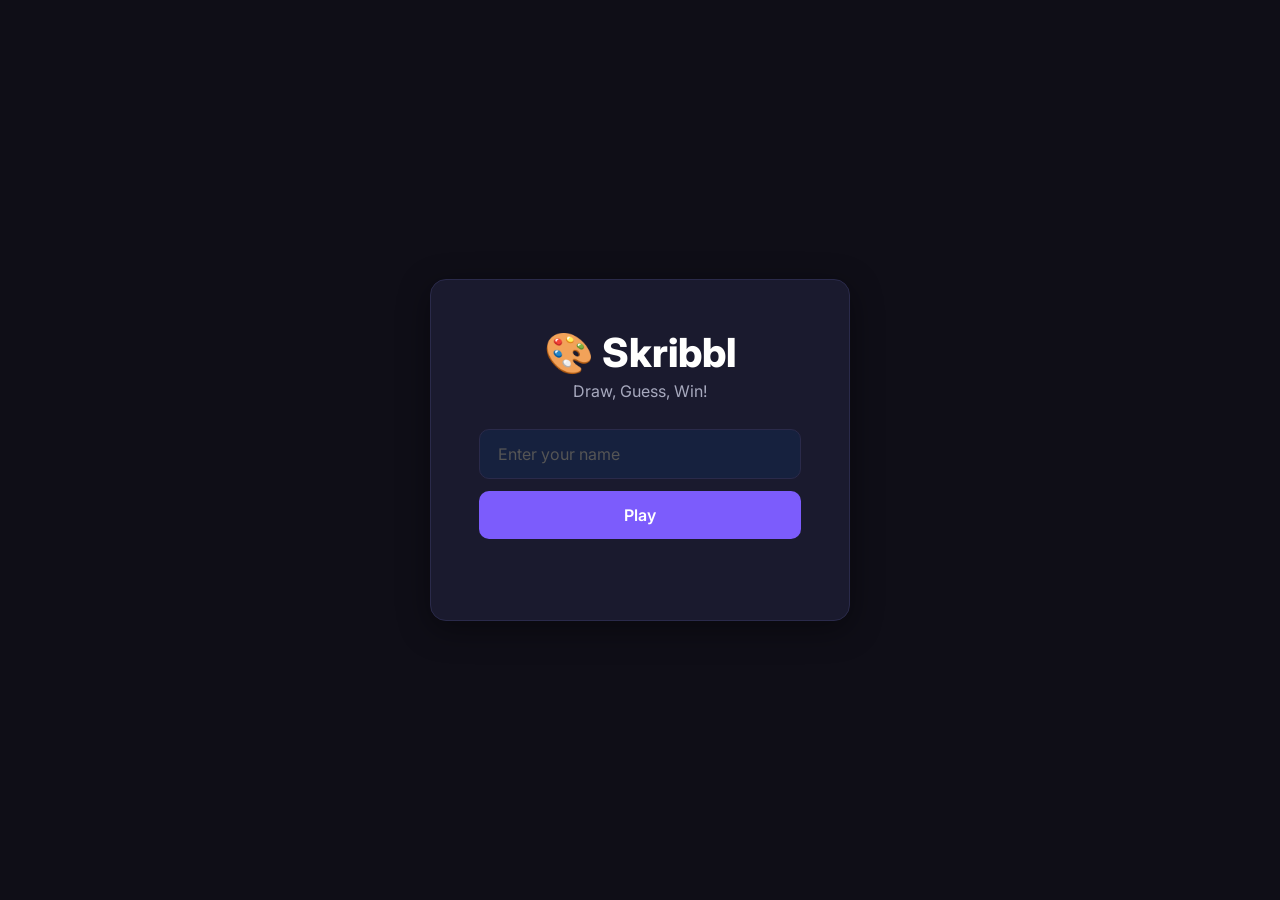
<file: frontend/index.html>
<!DOCTYPE html>
<html lang="en">
<head>
    <meta charset="UTF-8">
    <meta name="viewport" content="width=device-width, initial-scale=1.0">
    <title>Skribbl — Draw & Guess</title>
    <meta name="description" content="Real-time multiplayer drawing and guessing game">
    <link href="https://fonts.googleapis.com/css2?family=Inter:wght@400;500;600;700;800&display=swap" rel="stylesheet">
    <link rel="stylesheet" href="style.css">
</head>
<body>

    <!-- Login Screen -->
    <div id="screen-login" class="screen active">
        <div class="card">
            <h1>🎨 Skribbl</h1>
            <p class="subtitle">Draw, Guess, Win!</p>
            <input type="text" id="input-username" placeholder="Enter your name" maxlength="20" autocomplete="off">
            <button id="btn-login">Play</button>
            <p id="login-error" class="error"></p>
        </div>
    </div>

    <!-- Lobby Screen -->
    <div id="screen-lobby" class="screen">
        <div class="card">
            <h1>🏠 Lobby</h1>
            <p class="subtitle">Welcome, <span id="display-username"></span>!</p>
            <input type="text" id="input-room" placeholder="Enter room code" maxlength="20" autocomplete="off">
            <button id="btn-join">Join Room</button>
            <button id="btn-create" class="btn-secondary">Create Room</button>
            <p id="lobby-error" class="error"></p>
        </div>
    </div>

    <!-- Game Screen -->
    <div id="screen-game" class="screen">
        <!-- Header Bar -->
        <div id="game-header">
            <div id="game-round">Waiting...</div>
            <div id="game-timer">⏱ --</div>
            <div id="game-word">Waiting for players</div>
        </div>

        <!-- Main Game Area -->
        <div id="game-main">
            <!-- Player List (Left) -->
            <div id="panel-players">
                <h3>Players</h3>
                <ul id="player-list"></ul>
                <button id="btn-start">Start Game</button>
            </div>

            <!-- Canvas (Center) -->
            <div id="panel-canvas">
                <canvas id="game-canvas" width="800" height="600"></canvas>
            </div>

            <!-- Chat (Right) -->
            <div id="panel-chat">
                <h3>Chat</h3>
                <div id="chat-messages"></div>
                <div id="chat-input-area">
                    <input type="text" id="input-guess" placeholder="Type your guess..." autocomplete="off">
                    <button id="btn-guess">↵</button>
                </div>
            </div>
        </div>

        <!-- Drawing Toolbar (drawer only) -->
        <div id="game-toolbar">
            <div id="color-picker"></div>
            <div id="brush-sizes">
                <button class="brush-btn active" data-size="3">S</button>
                <button class="brush-btn" data-size="8">M</button>
                <button class="brush-btn" data-size="16">L</button>
            </div>
            <button id="btn-eraser">🧹 Eraser</button>
            <button id="btn-clear">🗑 Clear</button>
        </div>
    </div>

    <script src="app.js"></script>
</body>
</html>
</file>
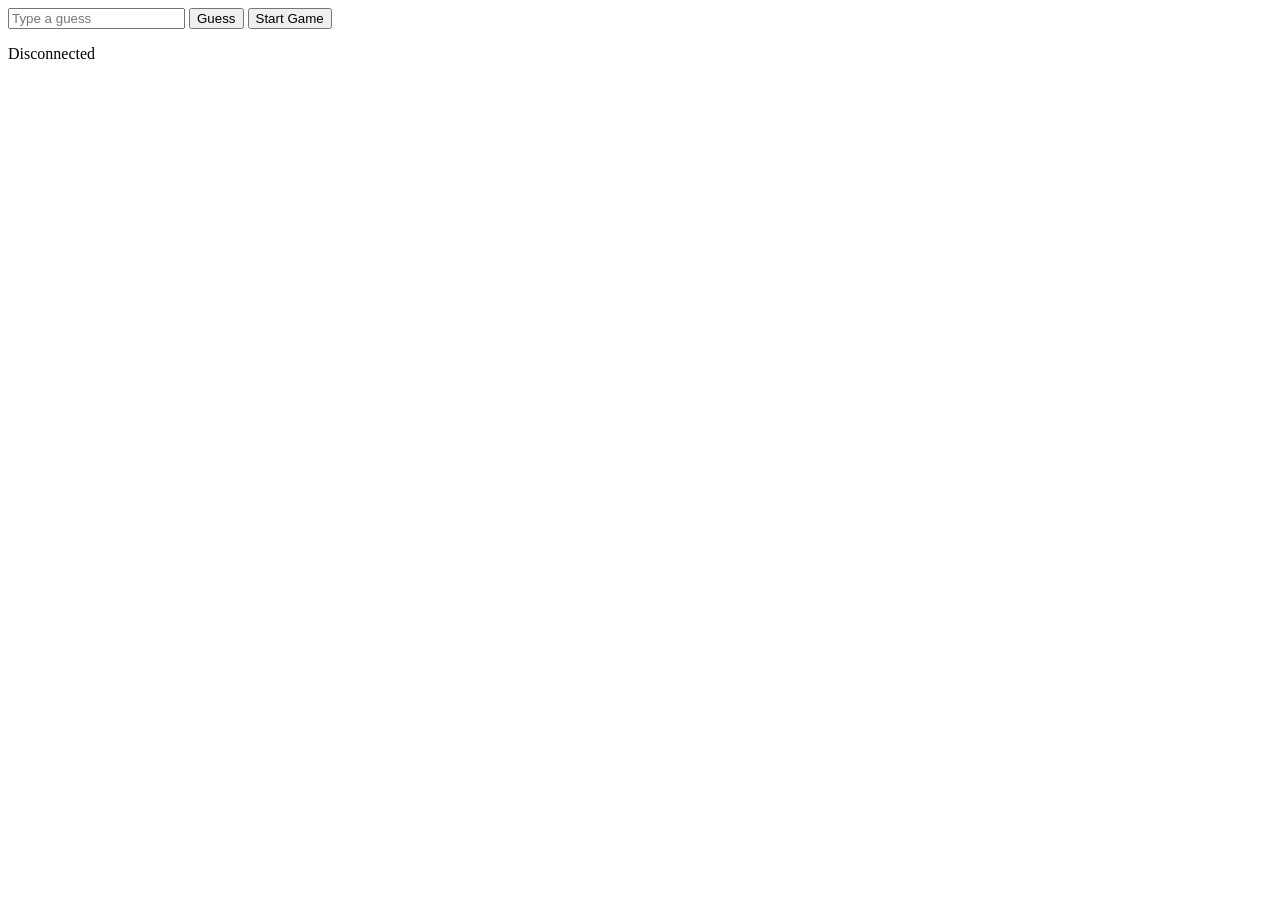
<file: test.html>
<!DOCTYPE html>
<html>
<body>
  <input id="msg" placeholder="Type a guess" />
  <button onclick="sendGuess()">Guess</button>
  <button onclick="startGame()">Start Game</button>
  <div id="log"></div>

  <script>
    const ws = new WebSocket("ws://localhost:3223/?room=testroom")

    ws.onopen = () => log("Connected! My ID will show in events.")
    ws.onmessage = (e) => log("Received: " + e.data)
    ws.onclose = () => log("Disconnected")

    function sendGuess() {
      const data = document.getElementById("msg").value
      ws.send(JSON.stringify({ MsgType: "Guess", Data: data }))
    }

    function startGame() {
      ws.send(JSON.stringify({ MsgType: "StartGame", Data: "" }))
    }

    function log(msg) {
      document.getElementById("log").innerHTML += "<p>" + msg + "</p>"
    }
  </script>
</body>
</html>
</file>
<file: frontend/style.css>
* {
    margin: 0;
    padding: 0;
    box-sizing: border-box;
}

body {
    font-family: 'Inter', sans-serif;
    background: #0f0e17;
    color: #fffffe;
    min-height: 100vh;
}

/* ========================
   SCREEN MANAGEMENT
   ======================== */
.screen {
    display: none;
    width: 100%;
    height: 100vh;
}

.screen.active {
    display: flex;
    align-items: center;
    justify-content: center;
}

#screen-game.active {
    flex-direction: column;
    align-items: stretch;
}

/* ========================
   LOGIN & LOBBY CARDS
   ======================== */
.card {
    background: #1a1a2e;
    border: 1px solid #2a2a4a;
    border-radius: 16px;
    padding: 48px;
    text-align: center;
    width: 420px;
    box-shadow: 0 8px 32px rgba(0, 0, 0, 0.4);
}

.card h1 {
    font-size: 2.5rem;
    margin-bottom: 4px;
    font-weight: 800;
}

.card .subtitle {
    color: #a7a9be;
    margin-bottom: 28px;
    font-size: 1rem;
}

.card input {
    width: 100%;
    padding: 14px 18px;
    background: #16213e;
    border: 1px solid #2a2a4a;
    border-radius: 10px;
    color: #fffffe;
    font-family: 'Inter', sans-serif;
    font-size: 1rem;
    margin-bottom: 12px;
    outline: none;
    transition: border-color 0.2s;
}

.card input:focus {
    border-color: #7c5cfc;
}

.card input::placeholder {
    color: #555;
}

.card button {
    width: 100%;
    padding: 14px;
    background: #7c5cfc;
    border: none;
    border-radius: 10px;
    color: white;
    font-family: 'Inter', sans-serif;
    font-size: 1rem;
    font-weight: 600;
    cursor: pointer;
    margin-bottom: 8px;
    transition: transform 0.1s, opacity 0.2s;
}

.card button:hover {
    opacity: 0.9;
    transform: scale(1.02);
}

.card .btn-secondary {
    background: transparent;
    border: 1px solid #2a2a4a;
    color: #a7a9be;
}

.card .btn-secondary:hover {
    border-color: #7c5cfc;
    color: #fffffe;
}

.error {
    color: #ff6b6b;
    font-size: 0.85rem;
    margin-top: 8px;
    min-height: 1.2em;
}

/* ========================
   GAME HEADER
   ======================== */
#game-header {
    display: flex;
    align-items: center;
    justify-content: space-between;
    padding: 14px 24px;
    background: #1a1a2e;
    border-bottom: 1px solid #2a2a4a;
    flex-shrink: 0;
}

#game-round {
    font-weight: 600;
    font-size: 1rem;
    color: #a7a9be;
    min-width: 120px;
}

#game-timer {
    font-weight: 700;
    font-size: 1.1rem;
    color: #ffd700;
    min-width: 80px;
    text-align: center;
}

#game-timer.urgent {
    color: #ff6b6b;
    animation: pulse 0.5s ease-in-out infinite alternate;
}

@keyframes pulse {
    from { opacity: 1; }
    to { opacity: 0.5; }
}

#game-word {
    font-size: 1.4rem;
    font-weight: 700;
    letter-spacing: 3px;
    text-align: right;
    min-width: 200px;
}

/* ========================
   GAME MAIN LAYOUT
   ======================== */
#game-main {
    display: flex;
    flex: 1;
    overflow: hidden;
    min-height: 0;
}

/* ========================
   PLAYER LIST (LEFT)
   ======================== */
#panel-players {
    width: 210px;
    background: #1a1a2e;
    border-right: 1px solid #2a2a4a;
    padding: 16px;
    display: flex;
    flex-direction: column;
    flex-shrink: 0;
}

#panel-players h3 {
    font-size: 0.8rem;
    text-transform: uppercase;
    color: #a7a9be;
    letter-spacing: 1.5px;
    margin-bottom: 12px;
}

#player-list {
    list-style: none;
    flex: 1;
    overflow-y: auto;
}

#player-list li {
    padding: 10px 12px;
    border-radius: 8px;
    margin-bottom: 4px;
    font-size: 0.9rem;
    display: flex;
    align-items: center;
    justify-content: space-between;
    transition: background 0.2s;
}

#player-list li .player-name {
    overflow: hidden;
    text-overflow: ellipsis;
    white-space: nowrap;
}

#player-list li.drawing {
    background: rgba(124, 92, 252, 0.12);
    border: 1px solid rgba(124, 92, 252, 0.3);
}

#player-list li .badge {
    font-size: 0.8rem;
    flex-shrink: 0;
    margin-left: 6px;
}

#btn-start {
    display: none;
    margin-top: auto;
    padding: 12px;
    background: #4ade80;
    border: none;
    border-radius: 8px;
    color: #0f0e17;
    font-family: 'Inter', sans-serif;
    font-weight: 700;
    font-size: 0.9rem;
    cursor: pointer;
    transition: transform 0.1s, opacity 0.2s;
}

#btn-start:hover {
    opacity: 0.9;
    transform: scale(1.02);
}

/* ========================
   CANVAS (CENTER)
   ======================== */
#panel-canvas {
    flex: 1;
    display: flex;
    align-items: center;
    justify-content: center;
    background: #16213e;
    padding: 16px;
    min-width: 0;
}

#game-canvas {
    background: #ffffff;
    border-radius: 8px;
    cursor: crosshair;
    max-width: 100%;
    max-height: 100%;
    box-shadow: 0 4px 24px rgba(0, 0, 0, 0.3);
}

/* ========================
   CHAT (RIGHT)
   ======================== */
#panel-chat {
    width: 280px;
    background: #1a1a2e;
    border-left: 1px solid #2a2a4a;
    display: flex;
    flex-direction: column;
    padding: 16px;
    flex-shrink: 0;
}

#panel-chat h3 {
    font-size: 0.8rem;
    text-transform: uppercase;
    color: #a7a9be;
    letter-spacing: 1.5px;
    margin-bottom: 12px;
}

#chat-messages {
    flex: 1;
    overflow-y: auto;
    margin-bottom: 12px;
}

#chat-messages .msg {
    padding: 6px 0;
    font-size: 0.85rem;
    line-height: 1.4;
    word-break: break-word;
}

#chat-messages .msg .author {
    font-weight: 600;
    color: #7c5cfc;
}

#chat-messages .msg.system {
    color: #4ade80;
    font-style: italic;
    font-size: 0.8rem;
}

#chat-messages .msg.system.end {
    color: #ffd700;
    font-weight: 600;
}

#chat-input-area {
    display: flex;
    gap: 8px;
}

#input-guess {
    flex: 1;
    padding: 10px 14px;
    background: #16213e;
    border: 1px solid #2a2a4a;
    border-radius: 8px;
    color: #fffffe;
    font-family: 'Inter', sans-serif;
    font-size: 0.85rem;
    outline: none;
    transition: border-color 0.2s;
}

#input-guess:focus {
    border-color: #7c5cfc;
}

#input-guess::placeholder {
    color: #555;
}

#input-guess:disabled {
    opacity: 0.4;
    cursor: not-allowed;
}

#btn-guess {
    padding: 10px 14px;
    background: #7c5cfc;
    border: none;
    border-radius: 8px;
    color: white;
    font-weight: 700;
    cursor: pointer;
    font-size: 1rem;
    transition: opacity 0.2s;
}

#btn-guess:hover {
    opacity: 0.9;
}

#btn-guess:disabled {
    opacity: 0.3;
    cursor: not-allowed;
}

/* ========================
   DRAWING TOOLBAR
   ======================== */
#game-toolbar {
    display: none;
    align-items: center;
    gap: 16px;
    padding: 10px 24px;
    background: #1a1a2e;
    border-top: 1px solid #2a2a4a;
    flex-shrink: 0;
}

#color-picker {
    display: flex;
    gap: 5px;
    flex-wrap: wrap;
}

.color-btn {
    width: 26px;
    height: 26px;
    border-radius: 50%;
    border: 2px solid transparent;
    cursor: pointer;
    transition: transform 0.1s, border-color 0.15s;
    padding: 0;
    background: none;
}

.color-btn:hover {
    transform: scale(1.2);
}

.color-btn.active {
    border-color: #fffffe;
    transform: scale(1.15);
}

#brush-sizes {
    display: flex;
    gap: 5px;
}

.brush-btn {
    width: 34px;
    height: 34px;
    border-radius: 8px;
    background: #16213e;
    border: 1px solid #2a2a4a;
    color: #fffffe;
    cursor: pointer;
    font-size: 0.75rem;
    font-weight: 700;
    font-family: 'Inter', sans-serif;
    transition: background 0.15s;
}

.brush-btn.active {
    background: #7c5cfc;
    border-color: #7c5cfc;
}

#btn-eraser, #btn-clear {
    padding: 8px 14px;
    background: #16213e;
    border: 1px solid #2a2a4a;
    border-radius: 8px;
    color: #fffffe;
    cursor: pointer;
    font-size: 0.85rem;
    font-family: 'Inter', sans-serif;
    transition: background 0.15s, border-color 0.15s;
}

#btn-eraser:hover, #btn-clear:hover {
    border-color: #7c5cfc;
}

#btn-eraser.active {
    background: #ff6b6b;
    border-color: #ff6b6b;
}

/* ========================
   SCROLLBAR
   ======================== */
::-webkit-scrollbar {
    width: 5px;
}

::-webkit-scrollbar-track {
    background: transparent;
}

::-webkit-scrollbar-thumb {
    background: #2a2a4a;
    border-radius: 4px;
}
</file>
